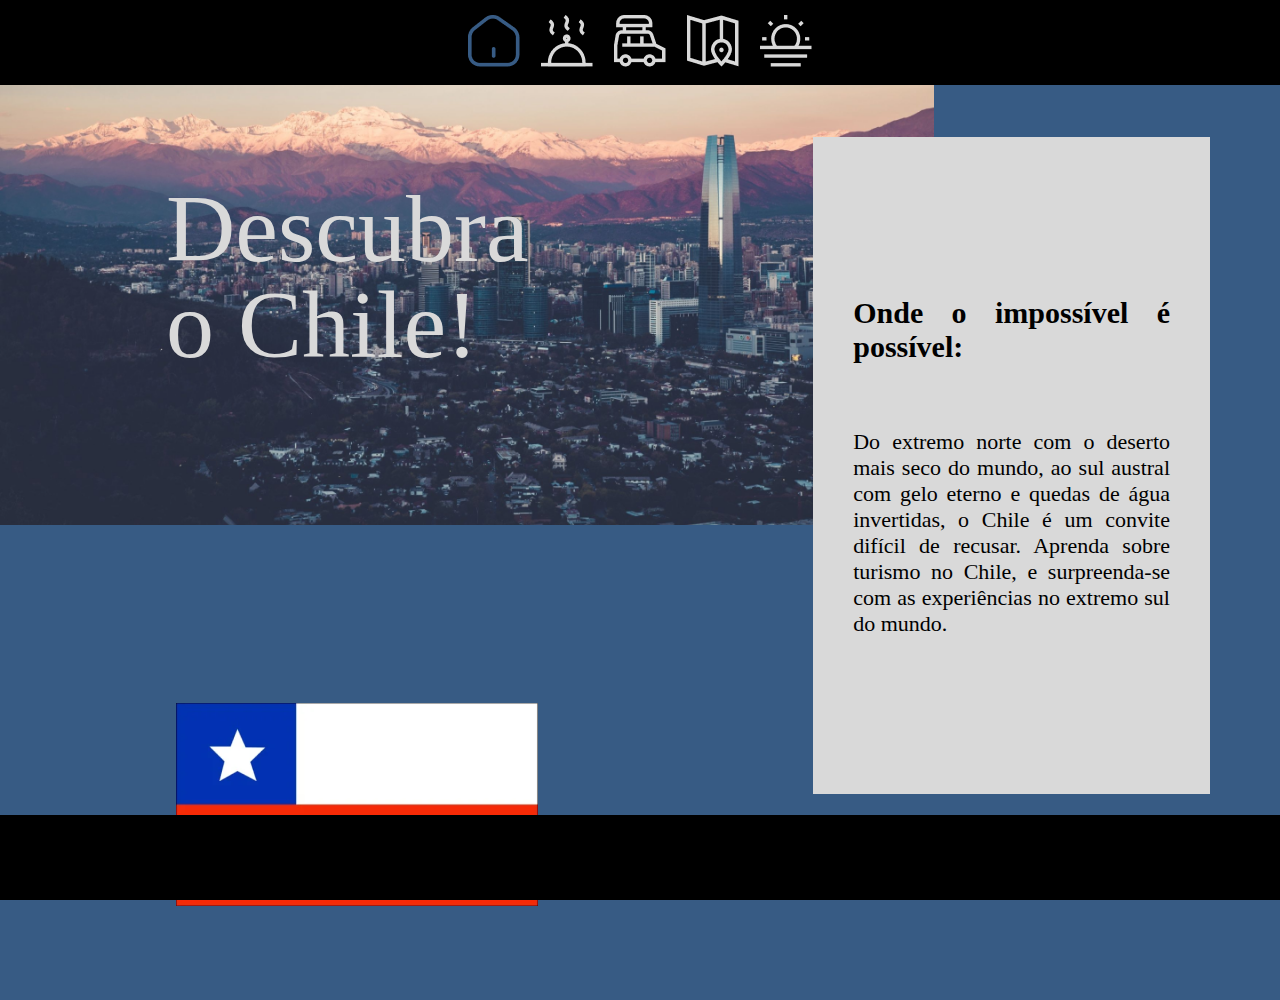
<file: index.html>
<!DOCTYPE html>
<html lang="pt-br">
<head>
    <meta charset="UTF-8">
    <meta http-equiv="X-UA-Compatible" content="IE=edge">
    <meta name="viewport" content="width=device-width, initial-scale=1.0">
    <link rel="preconnect" href="https://fonts.gstatic.com" crossorigin>
    <link href="https://fonts.googleapis.com/css2?family=Kaisei+Decol&display=swap" rel="stylesheet">
    <link rel="stylesheet" href="./css/estilo.css">
    <link rel="preconnect" href="https://fonts.googleapis.com">

    <title>Chile</title>
</head>
<body>
    <header>
        <div class="header">
            <a href="./index.html"><img src="./img/icones/casa_azul.png" alt="casa"></a>
            <a href="./culinaria.html"><img src="./img/icones/comida.png" alt="comida"></a>
            <a href="./turismo.html"><img src="./img/icones/carro.png" alt="carro"></a>
            <a href="./pontos.html"><img src="./img/icones/mapa.png" alt="mapa"></a>
            <a href="./clima.html"><img src="./img/icones/sol.png" alt="sol"></a>
          </div>
    </header>
    <main>
        <div class="text-div">
            <p>Descubra<br/> o Chile!</p>
          </div>
        <div class="txtdiv-inicio">
            <div class="txt-inicio vertical-center">
                <h2>Onde o impossível é possível:</h2><br>
                <p>Do extremo norte com o deserto mais seco do mundo, ao sul austral com gelo eterno e quedas de água invertidas, o Chile é um convite difícil de recusar. Aprenda sobre turismo no Chile, e surpreenda-se com as experiências no extremo sul do mundo.</p>
            </div>
        </div>
        <div class="bandeira">
            <img src="./img/bandeira.png" alt="Bandeira do Chile">
        </div>
        
    </main>
    <footer></footer>
</body>
</html>
</file>
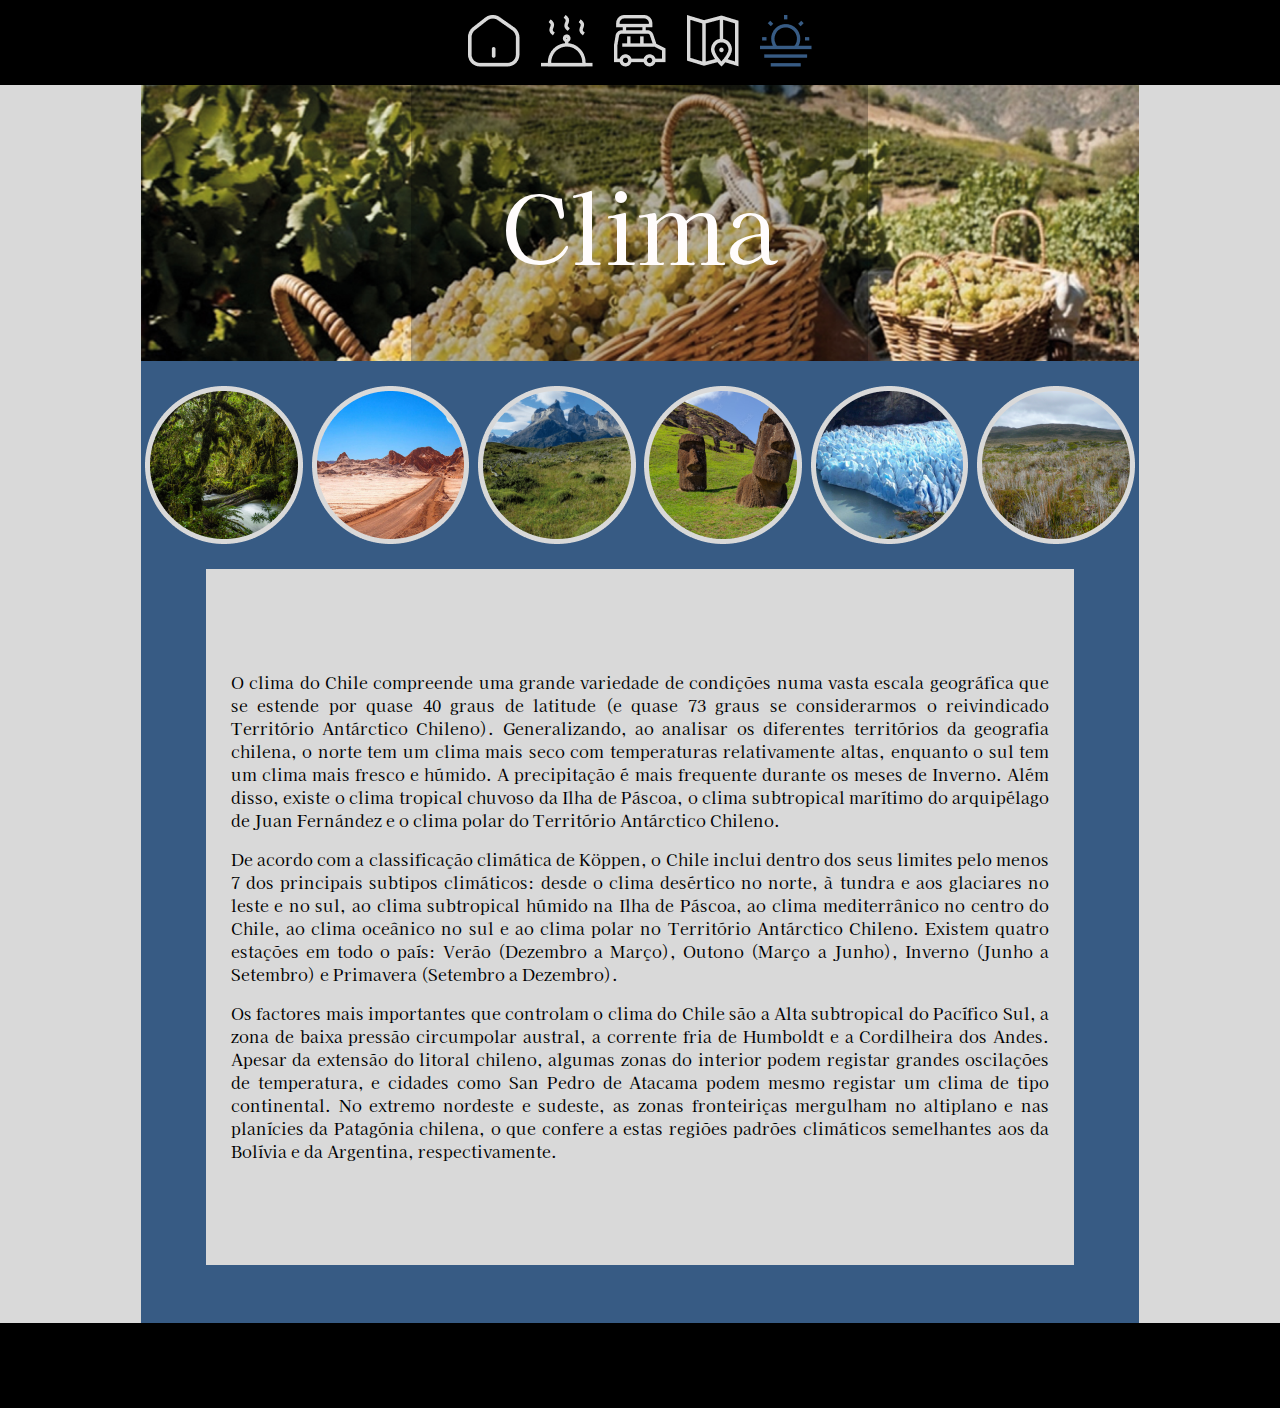
<file: clima.html>
<!DOCTYPE html>
<html lang="pt-br">
<head> 
    <meta charset="UTF-8">
    <meta http-equiv="X-UA-Compatible" content="IE=edge">
    <meta name="viewport" content="width=device-width, initial-scale=1.0">
    <link rel="preconnect" href="https://fonts.gstatic.com" crossorigin>
    <link href="https://fonts.googleapis.com/css2?family=Kaisei+Decol&display=swap" rel="stylesheet">
    <link rel="stylesheet" href="./css/clima.css">
    <link rel="preconnect" href="https://fonts.googleapis.com">

    <title>Chile</title>
</head>
<body>
    <header>
        <div class="header">
            <a href="./index.html"><img src="./img/icones/casa.png" alt="casa"></a>
            <a href="./culinaria.html"><img src="./img/icones/comida.png" alt="comida"></a>
            <a href="./turismo.html"><img src="./img/icones/carro.png" alt="carro"></a>
            <a href="./pontos.html"><img src="./img/icones/mapa.png" alt="mapa"></a>
            <a href="./clima.html"><img src="./img/icones/sol_azul.png" alt="sol"></a>
          </div>
    </header>
    <main>
        <section class="bloco" style="width:78%; margin:0 auto;">
            <div class="cabecalho" style=" padding-top: 85px;">
                <img id="fundo" src="./img/clima/fundo_clima.png" alt="fundo">
                <div class="div-titulo">
                    <h1 class="titulo">Clima</h1>
                </div>
            </div>

            <div class="conteudo">

                <div class="imgs" style=" width: 100%;">
                    <img src="./img/clima/1.png" alt="1">
                    <img src="./img/clima/2.png" alt="2">
                    <img src="./img/clima/3.png" alt="3">
                    <img src="./img/clima/4.png" alt="4">
                    <img src="./img/clima/5.png" alt="5">
                    <img src="./img/clima/6.png" alt="6">
                </div>

                <div class="txt-div">
                    <p>O clima do Chile compreende uma grande variedade de condições numa vasta escala
                         geográfica que se estende por quase 40 graus de latitude (e quase 73 graus se 
                         considerarmos o reivindicado Território Antárctico Chileno). Generalizando, ao 
                         analisar os diferentes territórios da geografia chilena, o norte tem um clima mais 
                         seco com temperaturas relativamente altas, enquanto o sul tem um clima mais fresco 
                         e húmido. A precipitação é mais frequente durante os meses de Inverno. Além disso, 
                         existe o clima tropical chuvoso da Ilha de Páscoa, o clima subtropical marítimo do 
                         arquipélago de Juan Fernández e o clima polar do Território Antárctico Chileno.</p>

                    <p>De acordo com a classificação climática de Köppen, o Chile inclui dentro dos seus limites 
                        pelo menos 7 dos principais subtipos climáticos: desde o clima desértico no norte, à tundra
                         e aos glaciares no leste e no sul, ao clima subtropical húmido na Ilha de Páscoa, ao clima 
                         mediterrânico no centro do Chile, ao clima oceânico no sul e ao clima polar no Território 
                         Antárctico Chileno. Existem quatro estações em todo o país: Verão (Dezembro a Março), Outono 
                         (Março a Junho), Inverno (Junho a Setembro) e Primavera (Setembro a Dezembro).</p>

                    <p>Os factores mais importantes que controlam o clima do Chile são a Alta subtropical do Pacífico Sul, 
                        a zona de baixa pressão circumpolar austral, a corrente fria de Humboldt e a Cordilheira dos Andes. 
                        Apesar da extensão do litoral chileno, algumas zonas do interior podem registar grandes oscilações 
                        de temperatura, e cidades como San Pedro de Atacama podem mesmo registar um clima de tipo continental.
                         No extremo nordeste e sudeste, as zonas fronteiriças mergulham no altiplano e nas planícies da Patagónia 
                         chilena, o que confere a estas regiões padrões climáticos semelhantes aos da Bolívia e da Argentina,
                          respectivamente.</p>
                </div>

            </div>
        </section>
    </main>
    <footer></footer>
</body>
</html>
</file>
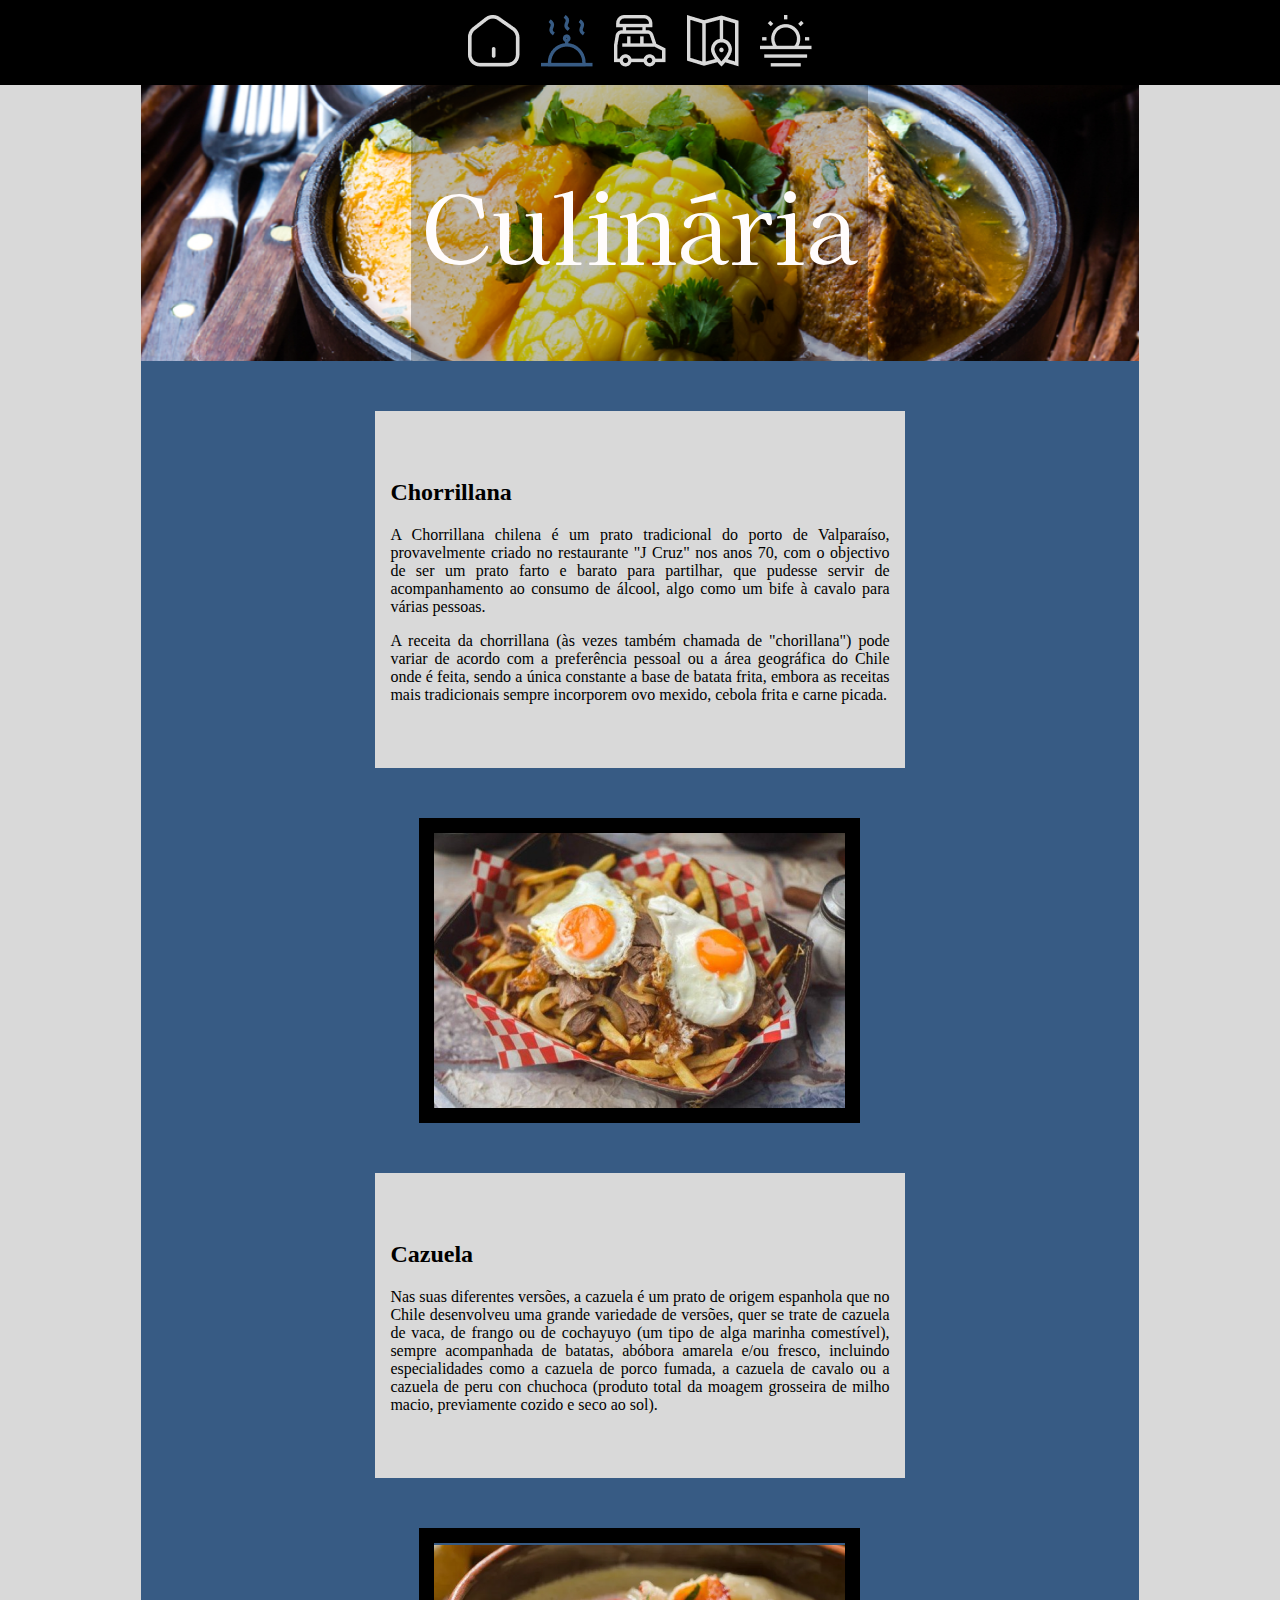
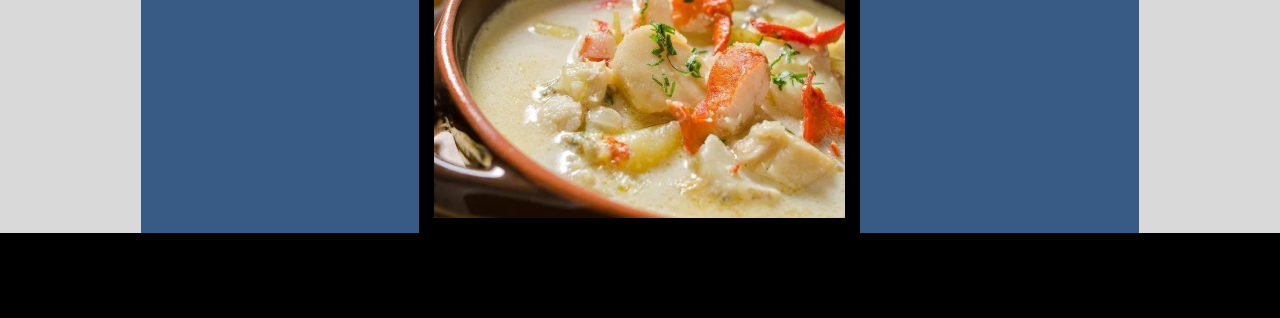
<file: culinaria.html>
<!DOCTYPE html>
<html lang="pt-br">
<head>
    <meta charset="UTF-8">
    <meta http-equiv="X-UA-Compatible" content="IE=edge">
    <meta name="viewport" content="width=device-width, initial-scale=1.0">
    <link rel="preconnect" href="https://fonts.gstatic.com" crossorigin>
    <link href="https://fonts.googleapis.com/css2?family=Kaisei+Decol&display=swap" rel="stylesheet">
    <link rel="stylesheet" href="./css/culinaria.css">
    <link rel="preconnect" href="https://fonts.googleapis.com">

    <title>Chile</title>
</head>
<body>
    <header>
        <div class="header">
            <a href="./index.html"><img src="./img/icones/casa.png" alt="casa"></a>
            <a href="./culinaria.html"><img src="./img/icones/comida_azul.png" alt="comida"></a>
            <a href="./turismo.html"><img src="./img/icones/carro.png" alt="carro"></a>
            <a href="./pontos.html"><img src="./img/icones/mapa.png" alt="mapa"></a>
            <a href="./clima.html"><img src="./img/icones/sol.png" alt="sol"></a>
          </div>
    </header>
    <main>
        <section class="bloco" style="width:78%; margin:0 auto;">
            <div class="cabecalho" style=" padding-top: 85px;">
                <img id="fundo" src="./img/culinaria/fundo_culinaria.png" alt="fundo">
                <div class="div-titulo">
                    <h1 class="titulo">Culinária</h1>
                </div>
            </div>
            
            <div class="conteudo">
                <div class="prato">
                    <img class="imagem" src="./img/culinaria/chorrilana.png" alt="Chorrillana">
                    <div class="txt-div">

                        <h2>Chorrillana</h2>

                        <p>A Chorrillana chilena é um prato tradicional do porto de Valparaíso, 
                            provavelmente criado no restaurante "J Cruz" nos anos 70, com o objectivo 
                            de ser um prato farto e barato para partilhar, que pudesse servir de 
                            acompanhamento ao consumo de álcool, algo como um bife à cavalo para várias pessoas.</p>
                        
                        <p>A receita da chorrillana (às vezes também chamada de "chorillana") pode variar de acordo
                             com a preferência pessoal ou a área geográfica do Chile onde é feita, sendo a única
                              constante a base de batata frita, embora as receitas mais tradicionais sempre incorporem
                               ovo mexido, cebola frita e carne picada.</p>
                    </div>
                </div>

                <div class="prato">
                    <img src="./img/culinaria/sopa.png" alt="Cazuela">
                    <div class="txt-div">

                        <h2>Cazuela</h2>

                        <p>Nas suas diferentes versões, a cazuela é um prato de origem espanhola que no Chile desenvolveu 
                            uma grande variedade de versões, quer se trate de cazuela de vaca, de frango ou de cochayuyo 
                            (um tipo de alga marinha comestível), sempre acompanhada de batatas, abóbora amarela e/ou 
                             fresco, incluindo especialidades como a cazuela de porco fumada, a cazuela de cavalo ou a cazuela
                              de peru con chuchoca (produto total da moagem grosseira de milho macio, previamente cozido e seco ao sol).</p>
                    </div>
                </div>
            </div>
        </section>
    </main>
    <footer></footer>
</body>
</html>
</file>
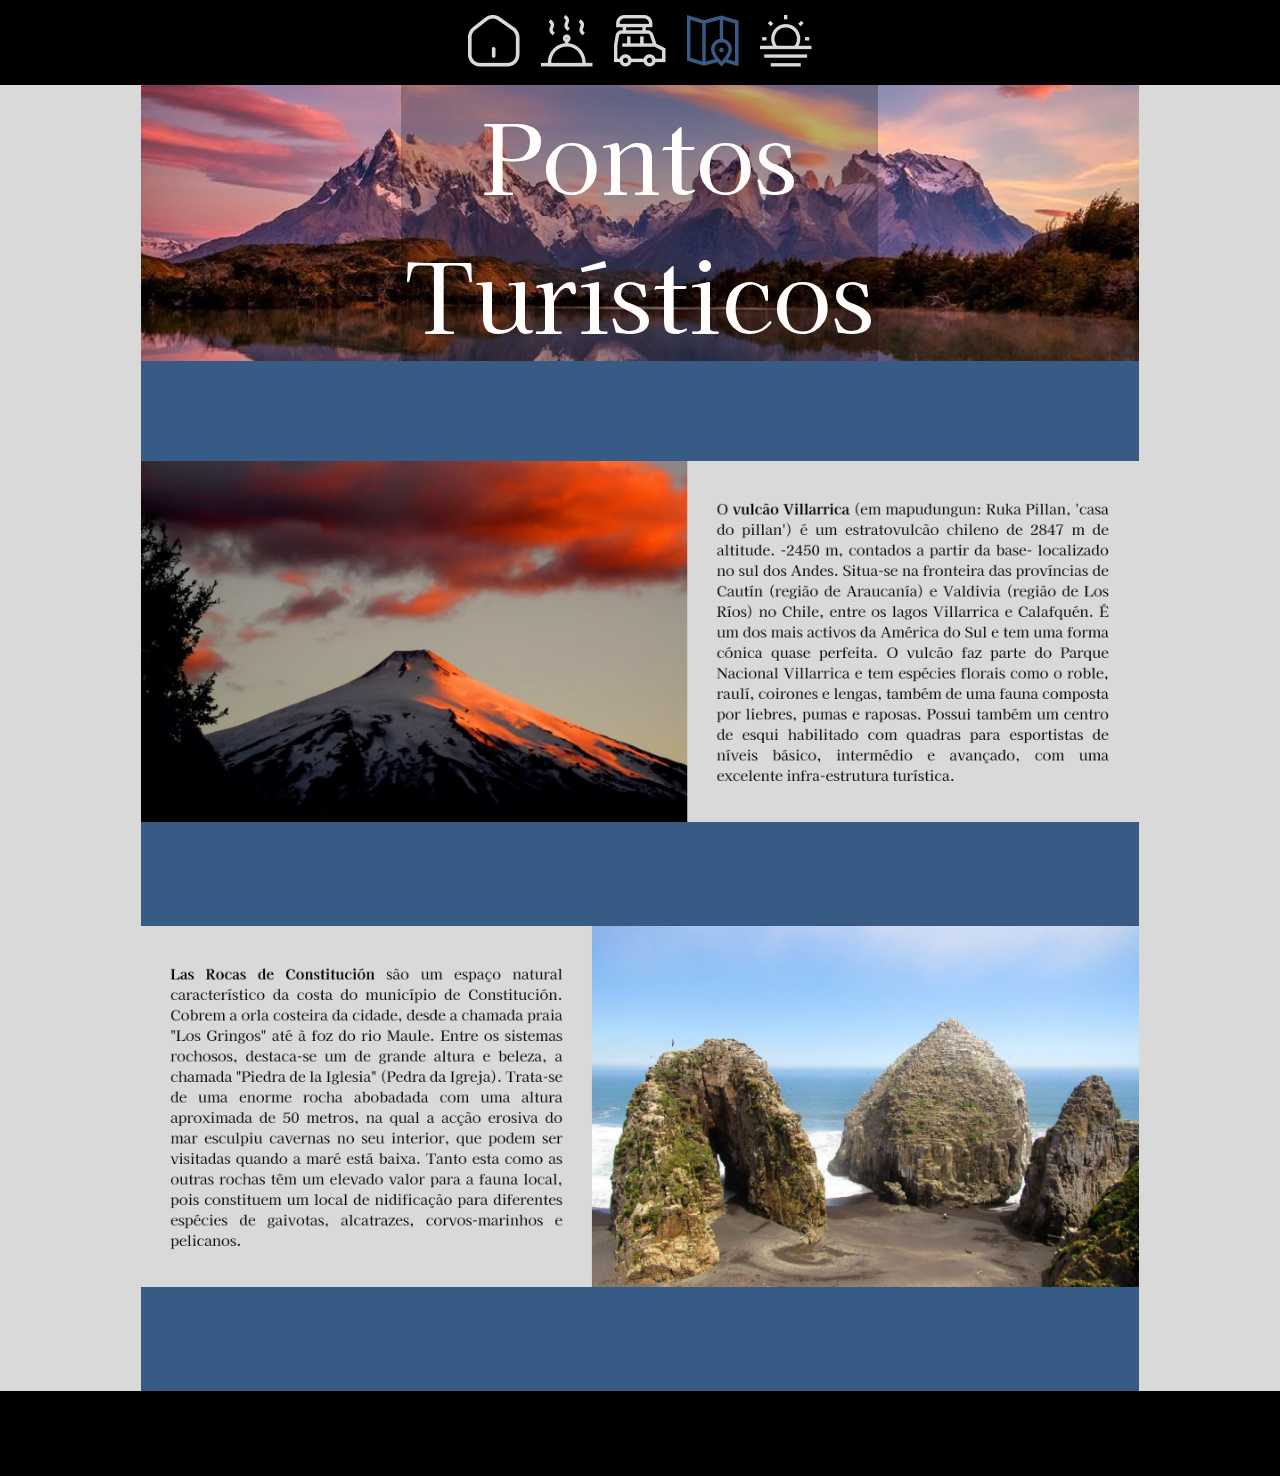
<file: pontos.html>
<!DOCTYPE html>
<html lang="pt-br">
<head>
    <meta charset="UTF-8">
    <meta http-equiv="X-UA-Compatible" content="IE=edge">
    <meta name="viewport" content="width=device-width, initial-scale=1.0">
    <link rel="preconnect" href="https://fonts.gstatic.com" crossorigin>
    <link href="https://fonts.googleapis.com/css2?family=Kaisei+Decol&display=swap" rel="stylesheet">
    <link rel="stylesheet" href="./css/pontos.css">
    <link rel="preconnect" href="https://fonts.googleapis.com">

    <title>Chile</title>    
</head>
<body>
    <header>
        <div class="header">
            <a href="./index.html"><img src="./img/icones/casa.png" alt="casa"></a>
            <a href="./culinaria.html"><img src="./img/icones/comida.png" alt="comida"></a>
            <a href="./turismo.html"><img src="./img/icones/carro.png" alt="carro"></a>
            <a href="./pontos.html"><img src="./img/icones/mapa_azul.png" alt="mapa"></a>
            <a href="./clima.html"><img src="./img/icones/sol.png" alt="sol"></a>
          </div>
    </header>
    <main>
        <section class="bloco" style="width:78%; margin:0 auto;">
            <div class="cabecalho" style=" padding-top: 85px;">
                <img id="fundo" src="./img/pontos/fundo_pontos.png" alt="fundo">
                <div class="div-titulo">
                    <h1 class="titulo">Pontos Turísticos</h1>
                </div>
            </div>
            
            <div class="conteudo">
                <img style="padding: 100px 0 50px;" src="./img/pontos/1.png" alt="1">
                <img style="padding: 50px 0 100px;" src="./img/pontos/2.png" alt="2">
            </div>

        </section>
    </main>
    <footer></footer>
</body>
</html>
</file>
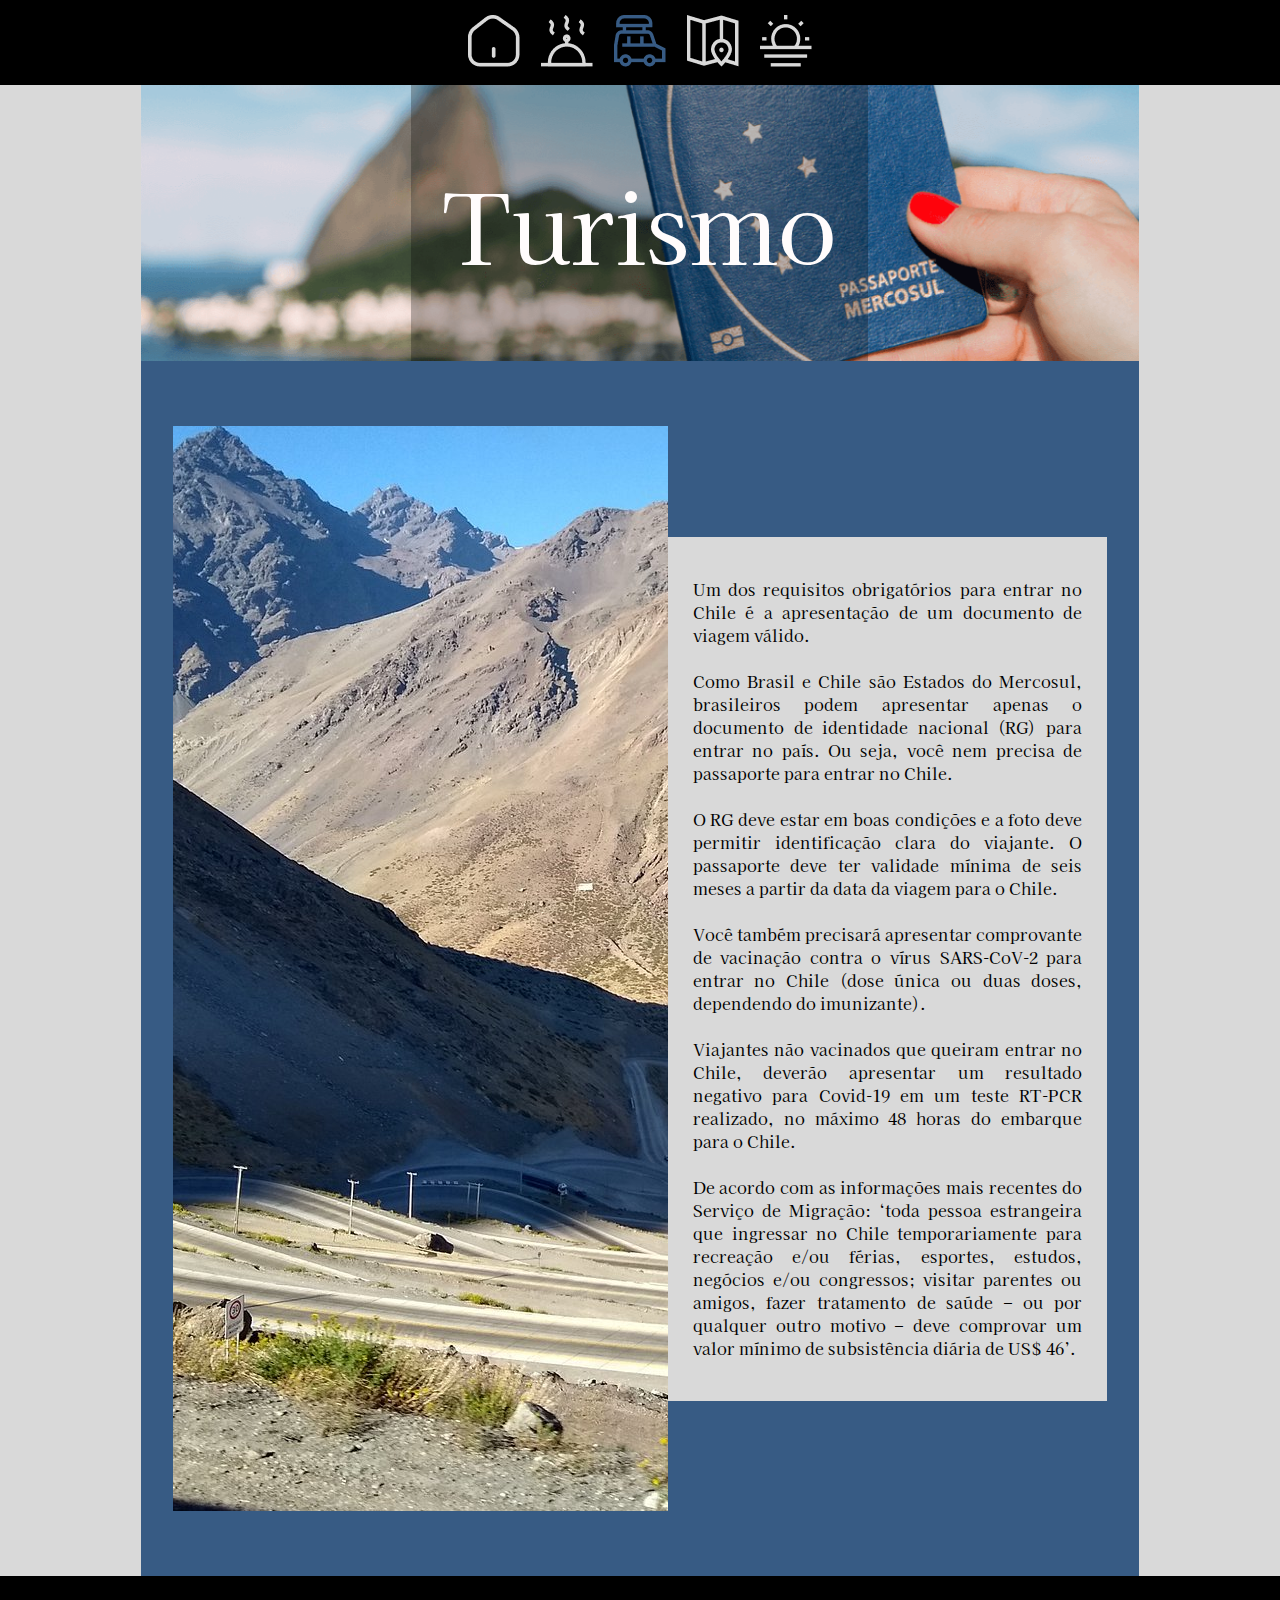
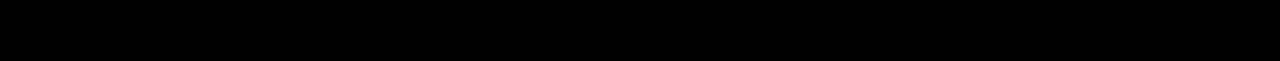
<file: turismo.html>
<!DOCTYPE html>
<html lang="pt-br">
<head>
    <meta charset="UTF-8">
    <meta http-equiv="X-UA-Compatible" content="IE=edge">
    <meta name="viewport" content="width=device-width, initial-scale=1.0">
    <link rel="preconnect" href="https://fonts.gstatic.com" crossorigin>
    <link href="https://fonts.googleapis.com/css2?family=Kaisei+Decol&display=swap" rel="stylesheet">
    <link rel="stylesheet" href="./css/turismo.css">
    <link rel="preconnect" href="https://fonts.googleapis.com">

    <title>Chile</title>
</head>
<body>
    <header>
        <div class="header">
            <a href="./index.html"><img src="./img/icones/casa.png" alt="casa"></a>
            <a href="./culinaria.html"><img src="./img/icones/comida.png" alt="comida"></a>
            <a href="./turismo.html"><img src="./img/icones/carro_azul.png" alt="carro"></a>
            <a href="./pontos.html"><img src="./img/icones/mapa.png" alt="mapa"></a>
            <a href="./clima.html"><img src="./img/icones/sol.png" alt="sol"></a>
          </div>
    </header>
    <main>
        <section class="bloco">
            <div class="cabecalho">
                <img id="fundo" src="./img/turismo/fundo_turismo.png" alt="fundo">
                <div class="div-titulo">
                    <h1 class="titulo">Turismo</h1>
                </div>
            </div>
            <div class="conteudo" style="padding: 65px 0;">
                <img src="./img/turismo/1.png" alt="1">
                <div class="txt-div ">
                    <p class="texto">Um dos requisitos obrigatórios para entrar no Chile é a apresentação de um documento de viagem válido. 
                        <br><br>   
                        Como Brasil e Chile são Estados do Mercosul, brasileiros podem apresentar apenas o documento de identidade nacional (RG) para entrar no país. Ou seja, você nem precisa de passaporte para entrar no Chile.
                        <br><br>
                        O RG deve estar em boas condições e a foto deve permitir identificação clara do viajante. O passaporte deve ter validade mínima de seis meses a partir da data da viagem para o Chile.
                        <br><br>
                        Você também precisará apresentar comprovante de vacinação contra o vírus SARS-CoV-2 para entrar no Chile (dose única ou duas doses, dependendo do imunizante).
                        <br><br>
                        Viajantes não vacinados que queiram entrar no Chile, deverão apresentar um resultado negativo para Covid-19 em um teste RT-PCR realizado, no máximo 48 horas do embarque para o Chile.
                        <br><br>
                        De acordo com as informações mais recentes do Serviço de Migração: ‘toda pessoa estrangeira que ingressar no Chile temporariamente para recreação e/ou férias, esportes, estudos, negócios e/ou congressos; 
                        visitar parentes ou amigos, fazer tratamento de saúde – ou por qualquer outro motivo – deve comprovar um valor mínimo de subsistência diária de US$ 46’.</p>
                </div>
            </div>
        </section>
    </main>
    <footer></footer>
</body>
</html>
</file>
<file: css/estilo.css>
body {
      margin: 0;
      background-color: #375B84;
      background-image: url('../img/fundo.png');
      background-repeat: no-repeat;
      background-size: 73% auto;
      background-position: top left;
      height: 1000px;
      }


    .header {
      background-color: #000000;
      padding: 0;
      position: fixed;

      display: flex;
      justify-content: center;
      align-items: center;

      top: 0;
      left: 0;
      width: 100%;
      height: 85px;
    }

    .header img {
        margin: 0 10.5px;
      }

    .txtdiv-inicio {
        position: absolute;
        z-index: -10000;
        top: 137px;
        right: 70px;
        width: 31%;
        height: 73%;
        background-color: #D9D9D9;
        align-items: center;
      }
      .vertical-center {
        margin: 0;
        position: absolute;
        top: 50%;
        -ms-transform: translateY(-50%);
        transform: translateY(-50%);
      }
      .txt-inicio {
        position: absolute;
        left: 40px;
        right: 40px;
        text-align: justify;
      }

      .txt-inicio h2 {
        font-size: 30px;
      }

      .txt-inicio p {
        font-size: 22px;
      }

      .bandeira {
        position: relative;
      }
  
      .bandeira img {
        position: absolute;
        left: 176px;
        top: 703px;
        bottom: 35px;
      }

      .text-div {
        position: absolute;
        z-index: -10000;
        left: 166px;
        top: 85px;
      }

      .text-div p {
        font-size: 96px; 
        line-height: 100%; 
        color: rgba(217, 217, 217, 1);
      }

    footer {
        position: fixed;
        left: 0;
        bottom: 0;
        width: 100%;
        height: 85px;
        background-color: #000000;
      }
 
    .content {
      margin-top: 100px;
    }
</file>
<file: css/clima.css>
body {
  margin: 0;
  background-color: #D9D9D9;
  height: 100%;
  align-items: center;
  }


.header {
background-color: #000000;
padding: 0;
position: fixed;
z-index: 10000;
display: flex;
justify-content: center;
align-items: center;

top: 0;
left: 0;
width: 100%;
height: 85px;
}

.header img {
  margin: 0 10.5px;
}

.imgs {
  display: flex;
  justify-content: space-around;
  align-items: center;
}

.imgs img {
  margin: 25px 0px;
  min-width: 5%;
}

.bloco {
  height: 100%;
  background-color: #375B84;
}

.cabecalho {
  display: flex;
  flex-direction: row;
  justify-content: center;
  align-items: center;
}

#fundo{
  width: 100%;
  height: 276px;
}

.div-titulo {
  display: flex;
  flex-direction: row;
  justify-content: center;
  align-items: center;
  gap: 10px;

  position: absolute;
  width: 457px;
  height: 276px;
  top: 85px;

  background: rgba(0, 0, 0, 0.26);
}

.titulo {
  font-family: 'Kaisei Decol';
  font-style: normal;
  font-weight: 400;
  font-size: 96px;
  line-height: 139px;
  display: flex;
  align-items: center;
  text-align: center;
  color: #FFFCFC;
}

.conteudo {
  display:block;
  padding-bottom: 0.1px;
}

.txt-div {
  background-color: #D9D9D9;
  padding: 86px 25px;
  margin: 0 65px 58px;
}

.txt-div p {
  font-family: 'Kaisei Decol';
font-style: normal;
font-weight: 400;
font-size: 16px;
line-height: 23px;
text-align: justify;
}

footer {
  bottom: 0;
  width: 100%;
  height: 85px;
  background-color: #000000;
}
</file>
<file: css/culinaria.css>
body {
  margin: 0;
  background-color: #D9D9D9;
  height: 100%;
  align-items: center;
  }


.header {
background-color: #000000;
padding: 0;
position: fixed;
z-index: 10000;
display: flex;
justify-content: center;
align-items: center;

top: 0;
left: 0;
width: 100%;
height: 85px;
}

.header img {
  margin: 0 10.5px;
}

.bloco {
  height: 100%;
  background-color: #375B84;
}

.cabecalho {
  display: flex;
  flex-direction: row;
  justify-content: center;
  align-items: center;
}

#fundo{
  width: 100%;
  height: 276px;
}

.div-titulo {
  display: flex;
  flex-direction: row;
  justify-content: center;
  align-items: center;
  gap: 10px;

  position: absolute;
  width: 457px;
  height: 276px;
  top: 85px;

  background: rgba(0, 0, 0, 0.26);
}

.titulo {
  font-family: 'Kaisei Decol';
  font-style: normal;
  font-weight: 400;
  font-size: 96px;
  line-height: 139px;
  display: flex;
  align-items: center;
  text-align: center;
  color: #FFFCFC;
}

.conteudo {
  display: block;
}

.prato {
  display: flex;
  align-items: center;
  flex-direction: column-reverse;
}

.txt-div {
  background-color: #D9D9D9;
  padding: 48px 15px;
  margin: 50px;
  width: 50%;
  display: block;
  justify-content: space-around;
  text-align: justify;

}

footer {
  bottom: 0;
  width: 100%;
  height: 85px;
  background-color: #000000;
}
</file>
<file: css/pontos.css>
body {
  margin: 0;
  background-color: #D9D9D9;
  height: 100%;
  align-items: center;
  }


.header {
background-color: #000000;
padding: 0;
position: fixed;
z-index: 10000;
display: flex;
justify-content: center;
align-items: center;

top: 0;
left: 0;
width: 100%;
height: 85px;
}

.header img {
  margin: 0 10.5px;
}

.bloco {
  height: 100%;
  background-color: #375B84;
}

.cabecalho {
  display: flex;
  flex-direction: row;
  justify-content: center;
  align-items: center;
}

#fundo{
  width: 100%;
  height: 276px;
}

.div-titulo {
  display: flex;
  flex-direction: row;
  justify-content: center;
  align-items: center;
  gap: 10px;
  padding: 0 10px;
  position: absolute;
  width: 457px;
  height: 276px;
  top: 85px;

  background: rgba(0, 0, 0, 0.26);
}

.titulo {
  font-family: 'Kaisei Decol';
  font-style: normal;
  font-weight: 400;
  font-size: 96px;
  line-height: 139px;
  display: flex;
  align-items: center;
  text-align: center;
  color: #FFFCFC;
}

.conteudo {
  display: block;
  align-items: center;
}

.conteudo img {
  width: 100%;
}

footer {
  bottom: 0;
  width: 100%;
  height: 85px;
  background-color: #000000;
}
</file>
<file: css/turismo.css>
body {
    margin: 0;
    background-color: #D9D9D9;
    height: 100%;
    align-items: center;
    }


.header {
  background-color: #000000;
  padding: 0;
  position: fixed;
  z-index: 10000;
  display: flex;
  justify-content: center;
  align-items: center;

  top: 0;
  left: 0;
  width: 100%;
  height: 85px;
}

.header img {
    margin: 0 10.5px;
  }

  .bloco {
    height: 100%;
    background-color: #375B84;
    width:78%; 
    margin:0 auto;
  }

  .cabecalho {
    display: flex;
    flex-direction: row;
    justify-content: center;
    align-items: center;
    padding-top: 85px;
  }

  #fundo{
    width: 100%;
    height: 276px;
  }

  .div-titulo {
    display: flex;
    flex-direction: row;
    justify-content: center;
    align-items: center;
    gap: 10px;
    position: absolute;
    width: 457px;
    height: 276px;
    top: 85px;
    background: rgba(0, 0, 0, 0.26);
  }

  .titulo { 
    font-family: 'Kaisei Decol';
    font-style: normal;
    font-weight: 400;
    font-size: 96px;
    line-height: 139px;
    display: flex;
    align-items: center;
    text-align: center;
    color: #FFFCFC;
  }

  .conteudo {
    display: flex;
    flex-direction: row;
    justify-content: center;
    align-items: center;
  }

  .conteudo img {
    max-width: 50%;
  }
  
  .txt-div {
    background-color: #D9D9D9;
    width: 44%;
    height: auto;
    display: flex;
    flex-direction: row;
    justify-content: center;
    align-items: center;
}

  .texto {
    text-align: justify;
    padding: 25px;

    font-family: 'Kaisei Decol';
    font-style: normal;
    font-weight: 400;
    font-size: 16px;
    line-height: 23px;
      }

  .vertical-center {
    margin: 0;
    position: absolute;
    top: 50%;
    -ms-transform: translateY(-50%);
    transform: translateY(-50%);
  }

footer {
    bottom: 0;
    width: 100%;
    height: 85px;
    background-color: #000000;
  }
</file>
